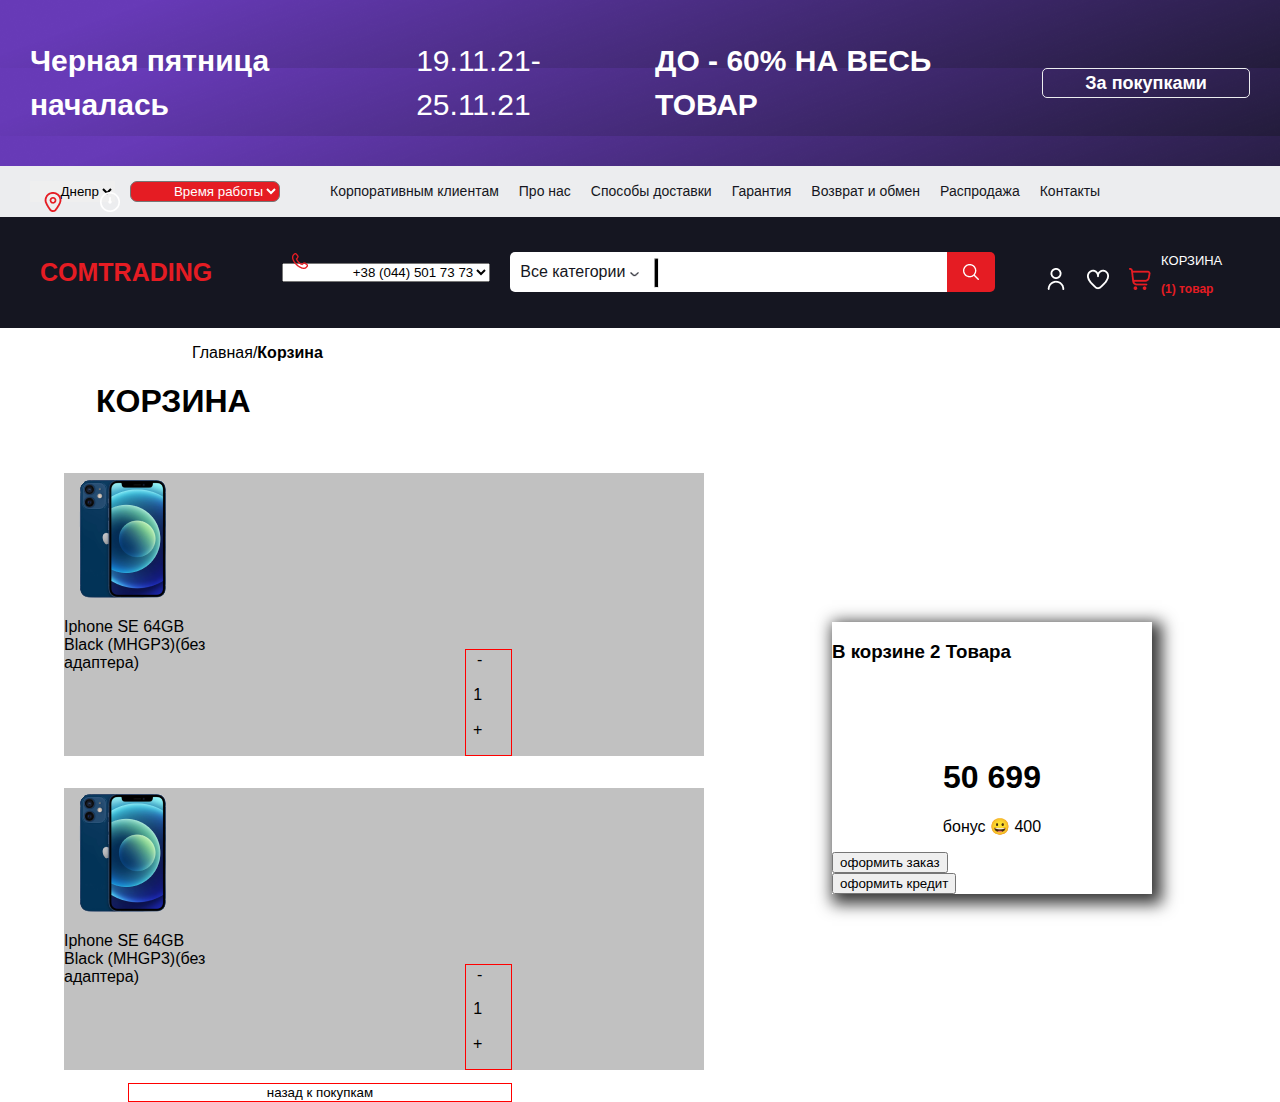
<file: Верстка/index.html>
<!DOCTYPE html>
<html lang="en">

<head>
    <meta charset="UTF-8">
    <meta http-equiv="X-UA-Compatible" content="IE=edge">
    <meta name="viewport" content="width=device-width, initial-scale=1.0">
    <title>index</title>

    <link rel="stylesheet" href="./accets/css/global.css">
    <link rel="stylesheet" href="./accets/css/index.css">
    <link href="https://cdn.jsdelivr.net/npm/bootstrap@5.0.2/dist/css/bootstrap.min.css" rel="stylesheet"
        integrity="sha384-EVSTQN3/azprG1Anm3QDgpJLIm9Nao0Yz1ztcQTwFspd3yD65VohhpuuCOmLASjC" crossorigin="anonymous">
    <link rel="stylesheet" href="https://cdn.jsdelivr.net/npm/swiper@8/swiper-bundle.min.css" />
</head>

<body>
    <div class="wrapper">
        <header class="header">
            <div class="header__top">
                <div class="header__body">
                    <h2>Черная пятница началась</h2>
                    <p>19.11.21-25.11.21</p>
                    <h1>До - 60% на весь товар</h1>
                    <button>За покупками</button>
                </div>
            </div>
            <div class="header__center">
                <div class="header__body">
                    <div class="header__pannel">
                        <select class="form-select select-One" aria-label="Default select example">
                            <option selected>Днепр</option>
                            <option value="1">Киев</option>
                        </select>
                        <img class="img-map-bg" src="./accets/imgae/map.png" alt="">

                        <select class="form-select select-To" aria-label="Default select example">
                            <option class="timeSet" selected>Время работы</option>
                            <option class="timeSet" value="1">Пн. - Пт. з 09:00 до 19:00</option>
                            <option class="timeSet" value="2">Сб. з 10:00 до 14:00</option>
                            <option class="timeSet" value="3">Вс. - выходной</option>
                        </select>
                        <img class="img-timers-bg" src="./accets/imgae/timeWorking.png" alt="">

                    </div>
                    <div class="header__navigation">
                        <ul>
                            <li>Корпоративным клиентам</li>
                            <li>Про нас</li>
                            <li>Способы доставки</li>
                            <li>Гарантия</li>
                            <li>Возврат и обмен</li>
                            <li>Распродажа</li>
                            <li>Контакты</li>
                        </ul>
                    </div>
                </div>
            </div>
            <div class="header__bottom">
                <div class="header__body">
                    <h1>comtrading</h1>
                    <select class="form-select select-One" aria-label="Default select example">
                        <option selected>+38 (044) 501 73 73</option>
                        <option value="1">+38 (044) 501 73 73</option>
                    </select>
                    <img class="img-tel-bg" src="./accets/imgae/tel.png" alt="">
                    <div class="header__input">
                        <div class="header__ctegore">
                            <span>Все категории <img src="./accets/imgae/down.png" alt=""></span>
                            <hr>
                            <input class="search-input" type="text">
                            <div class="header__searchBtn">
                                <img src="./accets/imgae/search.png" alt="">
                            </div>

                        </div>
                    </div>
                    <div class="header__profile">
                        <img src="./accets/imgae/user.png" alt="user">
                        <img src="./accets/imgae/heart.png" alt="heart">
                        <img src="./accets/imgae/shopping-cart.png" alt="cart">

                        <div class="header__cartItem">
                            <h1>Корзина</h1>
                            <h2>(1) товар</h2>
                        </div>

                    </div>
                </div>
            </div>

        </header>
            <div class="upper-main">
                <p style="margin-left:15% ;">Главная/<b>Корзина</b></p>
                <div class="description">
                    <h1>КОРЗИНА</h1>
                    <div class="description-iphone">
                        <img src="comtrading/iphone-one.png" alt=""> 
                        <p>Iphone SE 64GB <br> Black (MHGP3)(без адаптера)</p>
                        <a>
                            <p>-</p> <p>1</p> <p>+</p>
                        </a>
                    </div>
                    <div class="description-iphone">
                        <img src="comtrading/iphone-one.png" alt=""> 
                        <p>Iphone SE 64GB <br> Black (MHGP3)(без адаптера)</p>
                        <a>
                            <p>-</p> <p>1</p> <p>+</p>
                        </a>
                    </div>

                    
                </div>
                <button class="di-button">назад к покупкам</button>

                <div class="description-right">
                    <div class="content">
                        <h3 style="color: black;">В корзине 2 Товара</h3>
                        <h1 style="margin-top: 30%; text-align: center;">50 699</h1>
                        <p style="text-align: center;margin-top: 2%;" >бонус 😀 400</p>
                        <button id="15" style="margin: 0 auto; text-align:center;">оформить заказ</button><br>
                        <button id="15" style="margin: 0 auto; text-align:center;">оформить кредит</button>

                    </div>
                </div>
            </div>
    </body>

</html>
</file>
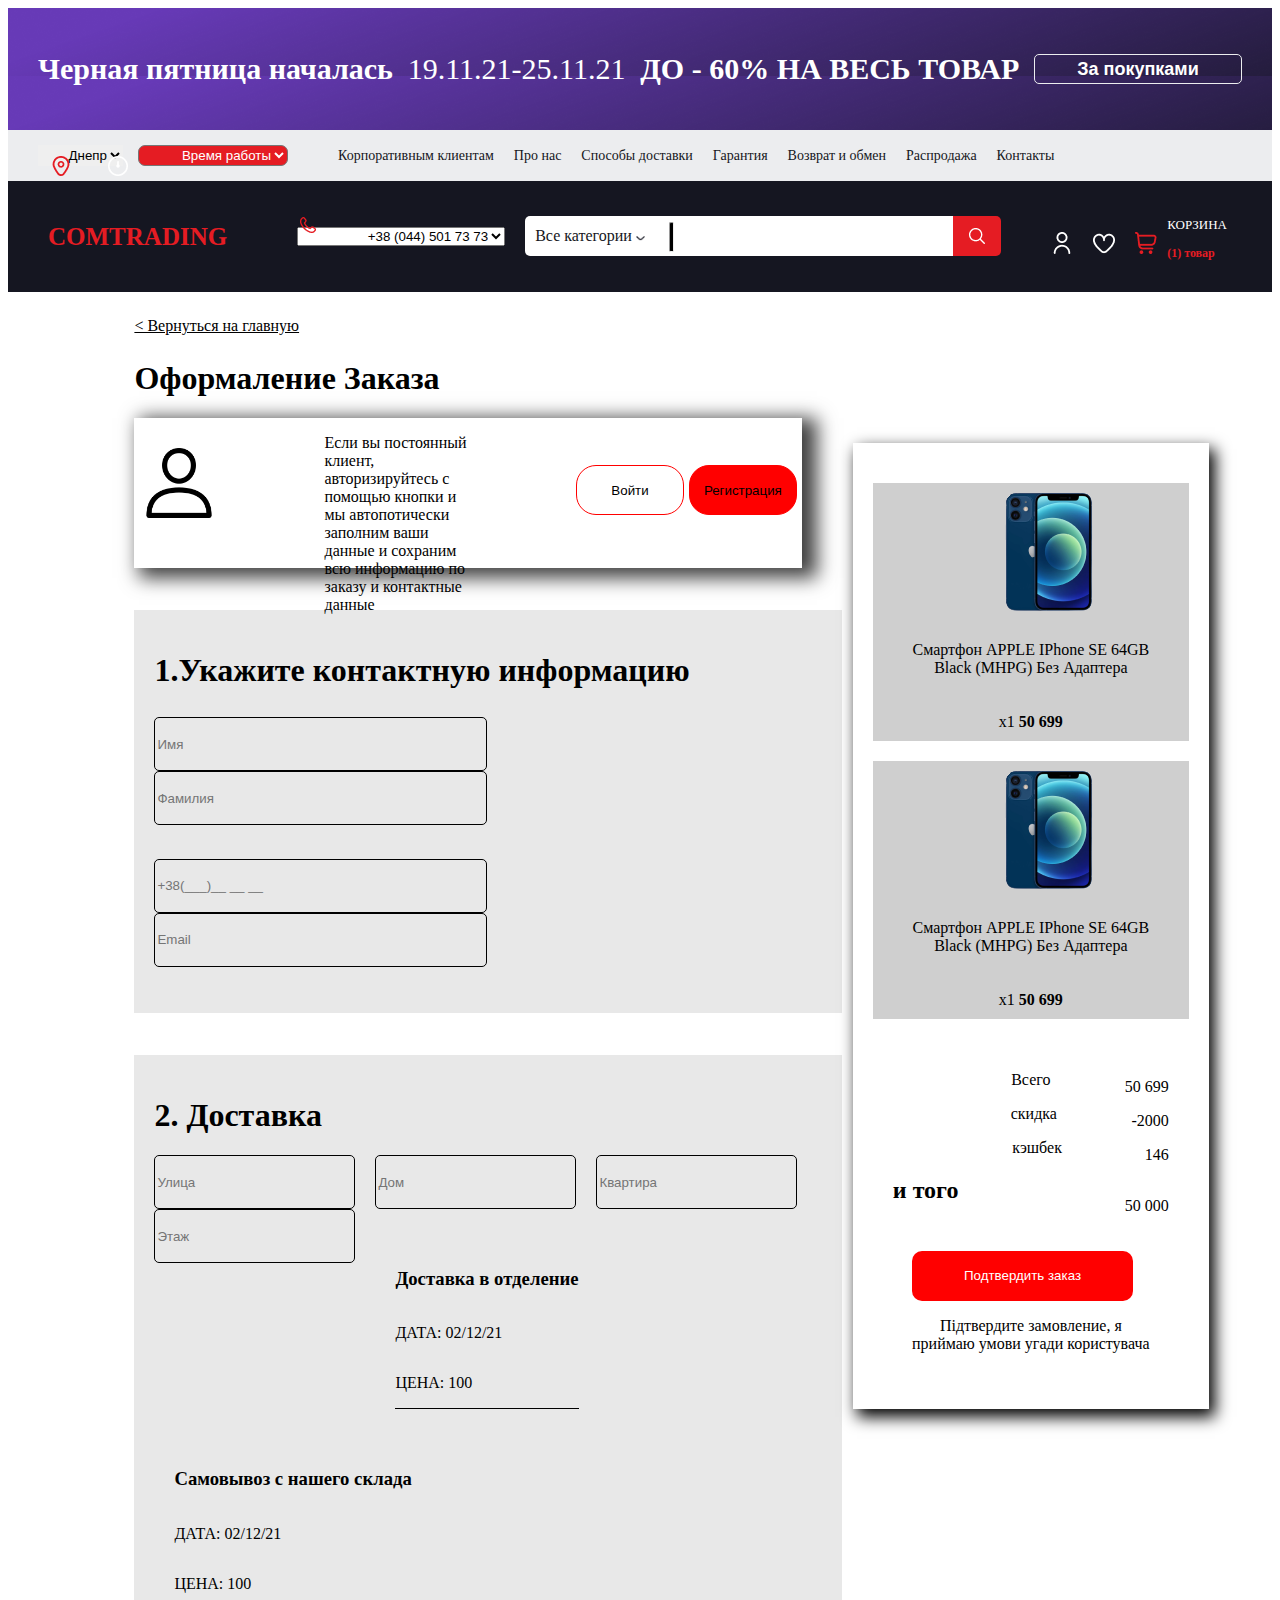
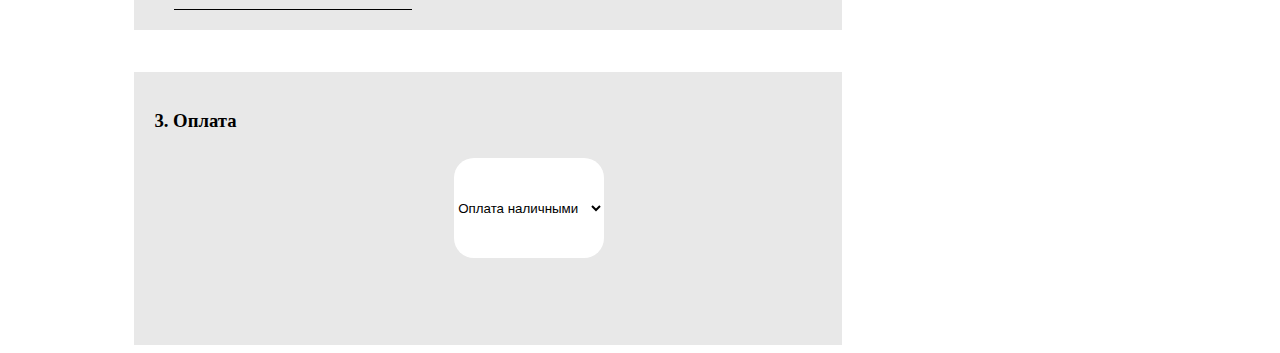
<file: Верстка 2/second-index.html>
<!DOCTYPE html>
<html lang="en">

<head>
    <meta charset="UTF-8">
    <meta http-equiv="X-UA-Compatible" content="IE=edge">
    <meta name="viewport" content="width=device-width, initial-scale=1.0">
    <link rel="stylesheet" href="accets/css/second-index.css">
    <title>Document</title>
</head>

<body>
    <div class="wrapper">
        <header class="header">
            <div class="header__top">
                <div class="header__body">
                    <h2>Черная пятница началась</h2>
                    <p>19.11.21-25.11.21</p>
                    <h1>До - 60% на весь товар</h1>
                    <button>За покупками</button>
                </div>
            </div>
            <div class="header__center">
                <div class="header__body">
                    <div class="header__pannel">
                        <select class="form-select select-One" aria-label="Default select example">
                            <option selected>Днепр</option>
                            <option value="1">Киев</option>
                        </select>
                        <img class="img-map-bg" src="./accets/imgae/map.png" alt="">

                        <select class="form-select select-To" aria-label="Default select example">
                            <option class="timeSet" selected>Время работы</option>
                            <option class="timeSet" value="1">Пн. - Пт. з 09:00 до 19:00</option>
                            <option class="timeSet" value="2">Сб. з 10:00 до 14:00</option>
                            <option class="timeSet" value="3">Вс. - выходной</option>
                        </select>
                        <img class="img-timers-bg" src="./accets/imgae/timeWorking.png" alt="">

                    </div>
                    <div class="header__navigation">
                        <ul>
                            <li>Корпоративным клиентам</li>
                            <li>Про нас</li>
                            <li>Способы доставки</li>
                            <li>Гарантия</li>
                            <li>Возврат и обмен</li>
                            <li>Распродажа</li>
                            <li>Контакты</li>
                        </ul>
                    </div>
                </div>
            </div>
            <div class="header__bottom">
                <div class="header__body">
                    <h1>comtrading</h1>
                    <select class="form-select select-One" aria-label="Default select example">
                        <option selected>+38 (044) 501 73 73</option>
                        <option value="1">+38 (044) 501 73 73</option>
                    </select>
                    <img class="img-tel-bg" src="./accets/imgae/tel.png" alt="">
                    <div class="header__input">
                        <div class="header__ctegore">
                            <span>Все категории <img src="./accets/imgae/down.png" alt=""></span>
                            <hr>
                            <input class="search-input" type="text">
                            <div class="header__searchBtn">
                                <img src="./accets/imgae/search.png" alt="">
                            </div>

                        </div>
                    </div>
                    <div class="header__profile">
                        <img src="./accets/imgae/user.png" alt="user">
                        <img src="./accets/imgae/heart.png" alt="heart">
                        <img src="./accets/imgae/shopping-cart.png" alt="cart">

                        <div class="header__cartItem">
                            <h1>Корзина</h1>
                            <h2>(1) товар</h2>
                        </div>

                    </div>
                </div>
            </div>

        </header>

        <div class="wrapper-main">
            <div class="right-sector">
                <div class="up">
                    <img src="comtrading/iphone-one.png" alt="">
                    <p>Смартфон APPLE IPhone SE 64GB <br> Black (MHPG) Без Адаптера</p>
                    <p> x1<b> 50 699</b></p>
                </div>
                <div class="bottom">
                    <img src="comtrading/iphone-one.png" alt="" style="display: inline;">
                    <p>Смартфон APPLE IPhone SE 64GB <br> Black (MHPG) Без Адаптера</p>
                    <p>x1<b>  50 699</b></p>
                </div>

                <div class="right-selector-info" style="padding: 20px; ">
                    <p> Всего</p>
                    <p style="float: right; margin-top: -27px;">50 699</p>
                    <p style="margin-left:50px;"> скидка</p>
                    <p style="float: right; margin-top: -27px;">-2000</p>
                    <p style="margin-left: 50px;"> кэшбек</p>
                    <p style="float: right; margin-top: -27px;">146</p>
                    <h2> и того</h2>
                    <p style="float: right; margin-top: -27px;">50 000</p>

                <div class="success">
                    <button>Подтвердить заказ</button>
                    <p>Пiдтвердите замовление, я <br> приймаю умови угади користувача</p>
                </div>
                </div>
            </div>
            <p style="margin-top:2%; margin-left: 10%; text-decoration: underline;">
                < Вернуться на главную</p>
                    <div class="main">
                        <h1>Оформаление Заказа</h1>
                            <div class="upper-info" >
                                <img src="comtrading/usertwo.png" alt="">
                                    <p style=" width: 100%; margin-right: 100px;">Если вы постоянный клиент, авторизируйтесь с помощью кнопки и мы автопотически <br>
                                    заполним ваши данные и сохраним всю информацию по заказу и контактные данные</p>
                                    <button id="btn1" style="margin-top: 7%;">Войти</button>
                                    <button id="btn2" style="margin-top: 7%;">Регистрация</button>
                            </div>
                        <div class="first">
                            <h1> 1.Укажите контактную информацию</h1>
                            <div class="nafa">
                                <input type="text" placeholder="Имя">
                                <input type="text" placeholder="Фамилия">
                            </div>
                            <div class="telema">
                                <div class="nafa">
                                    <input type="text" placeholder="+38(___)__ __ __">
                                    <input type="text" placeholder="Email">
                                </div>
                            </div>
                        </div>
                        <div class="second">
                            <div class="nafaa">
                                <h1>2. Доставка</h1>
                                <div class="nafaa-block" style="float: top;">
                                <input type="text" placeholder="Улица">
                                <input type="text" placeholder="Дом">
                                <input type="text" placeholder="Квартира">
                                <input type="text" placeholder="Этаж">
                                <div class="second-info">
                                    <h3>Доставка в отделение</h3>
                                    <p>ДАТА: 02/12/21</p>
                                    <p>ЦЕНА: 100</p>
                                </div>
                                <div class="second-info">
                                    <h3>Самовывоз с нашего склада</h3>
                                    <p>ДАТА: 02/12/21</p>
                                    <p>ЦЕНА: 100</p>
                                </div>

                            </div>
                        </div>


                        </div>


                        <div class="third">
                            <h3>3. Оплата</h3>
                            <div class="nafa-third">
                            <select name="" id="">
                                <option value="">Оплата наличными</option>
                                <option value="">Оплата картой</option>
                            
                            </select>
                            </div>
                        </div>
        </div>


</body>

</html>
</file>
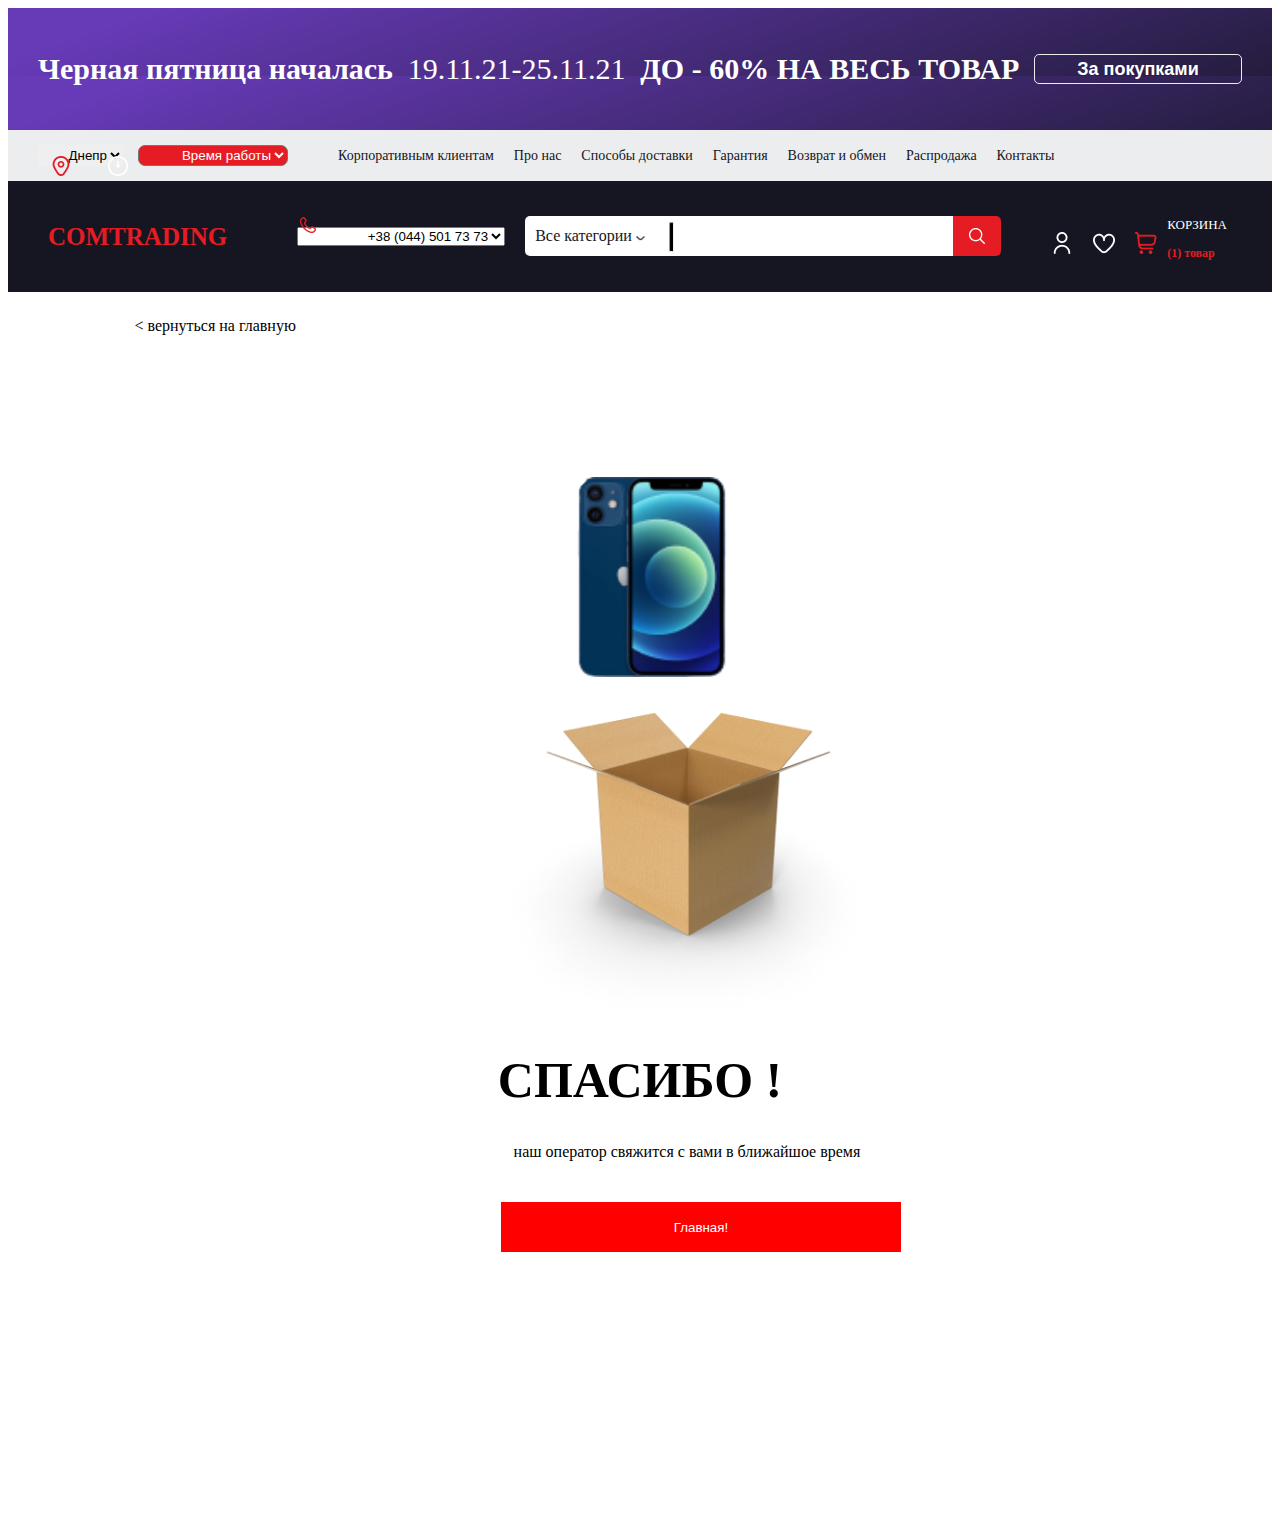
<file: Верстка 2/third-index.html>
<!DOCTYPE html>
<html lang="en">
<head>
    <meta charset="UTF-8">
    <meta http-equiv="X-UA-Compatible" content="IE=edge">
    <meta name="viewport" content="width=device-width, initial-scale=1.0">
    <link rel="stylesheet" href="accets/css/third-style.css">
    <title>Document</title>
</head>
<body>
    <div class="wrapper">
        <header class="header">
            <div class="header__top">
                <div class="header__body">
                    <h2>Черная пятница началась</h2>
                    <p>19.11.21-25.11.21</p>
                    <h1>До - 60% на весь товар</h1>
                    <button>За покупками</button>
                </div>
            </div>
            <div class="header__center">
                <div class="header__body">
                    <div class="header__pannel">
                        <select class="form-select select-One" aria-label="Default select example">
                            <option selected>Днепр</option>
                            <option value="1">Киев</option>
                        </select>
                        <img class="img-map-bg" src="./accets/imgae/map.png" alt="">

                        <select class="form-select select-To" aria-label="Default select example">
                            <option class="timeSet" selected>Время работы</option>
                            <option class="timeSet" value="1">Пн. - Пт. з 09:00 до 19:00</option>
                            <option class="timeSet" value="2">Сб. з 10:00 до 14:00</option>
                            <option class="timeSet" value="3">Вс. - выходной</option>
                        </select>
                        <img class="img-timers-bg" src="./accets/imgae/timeWorking.png" alt="">

                    </div>
                    <div class="header__navigation">
                        <ul>
                            <li>Корпоративным клиентам</li>
                            <li>Про нас</li>
                            <li>Способы доставки</li>
                            <li>Гарантия</li>
                            <li>Возврат и обмен</li>
                            <li>Распродажа</li>
                            <li>Контакты</li>
                        </ul>
                    </div>
                </div>
            </div>
            <div class="header__bottom">
                <div class="header__body">
                    <h1>comtrading</h1>
                    <select class="form-select select-One" aria-label="Default select example">
                        <option selected>+38 (044) 501 73 73</option>
                        <option value="1">+38 (044) 501 73 73</option>
                    </select>
                    <img class="img-tel-bg" src="./accets/imgae/tel.png" alt="">
                    <div class="header__input">
                        <div class="header__ctegore">
                            <span>Все категории <img src="./accets/imgae/down.png" alt=""></span>
                            <hr>
                            <input class="search-input" type="text">
                            <div class="header__searchBtn">
                                <img src="./accets/imgae/search.png" alt="">
                            </div>

                        </div>
                    </div>
                    <div class="header__profile">
                        <img src="./accets/imgae/user.png" alt="user">
                        <img src="./accets/imgae/heart.png" alt="heart">
                        <img src="./accets/imgae/shopping-cart.png" alt="cart">

                        <div class="header__cartItem">
                            <h1>Корзина</h1>
                            <h2>(1) товар</h2>
                        </div>

                    </div>
                </div>
            </div>

        </header>

        <div class="main-wrapper">
            <p> < вернуться на главную </p>

            <div class="done">
                <img id="img-phone" src="comtrading/iphone-one.png" alt="">
                <img id="img-one" src="comtrading/box.png" alt="">
                <h1 style="color: black;">СПАСИБО !</h1>
                <p>наш оператор свяжится с вами в ближайшое время</p>
                <button>Главная!</button>
            </div>

        </div>
    
</body>
</html>
</file>
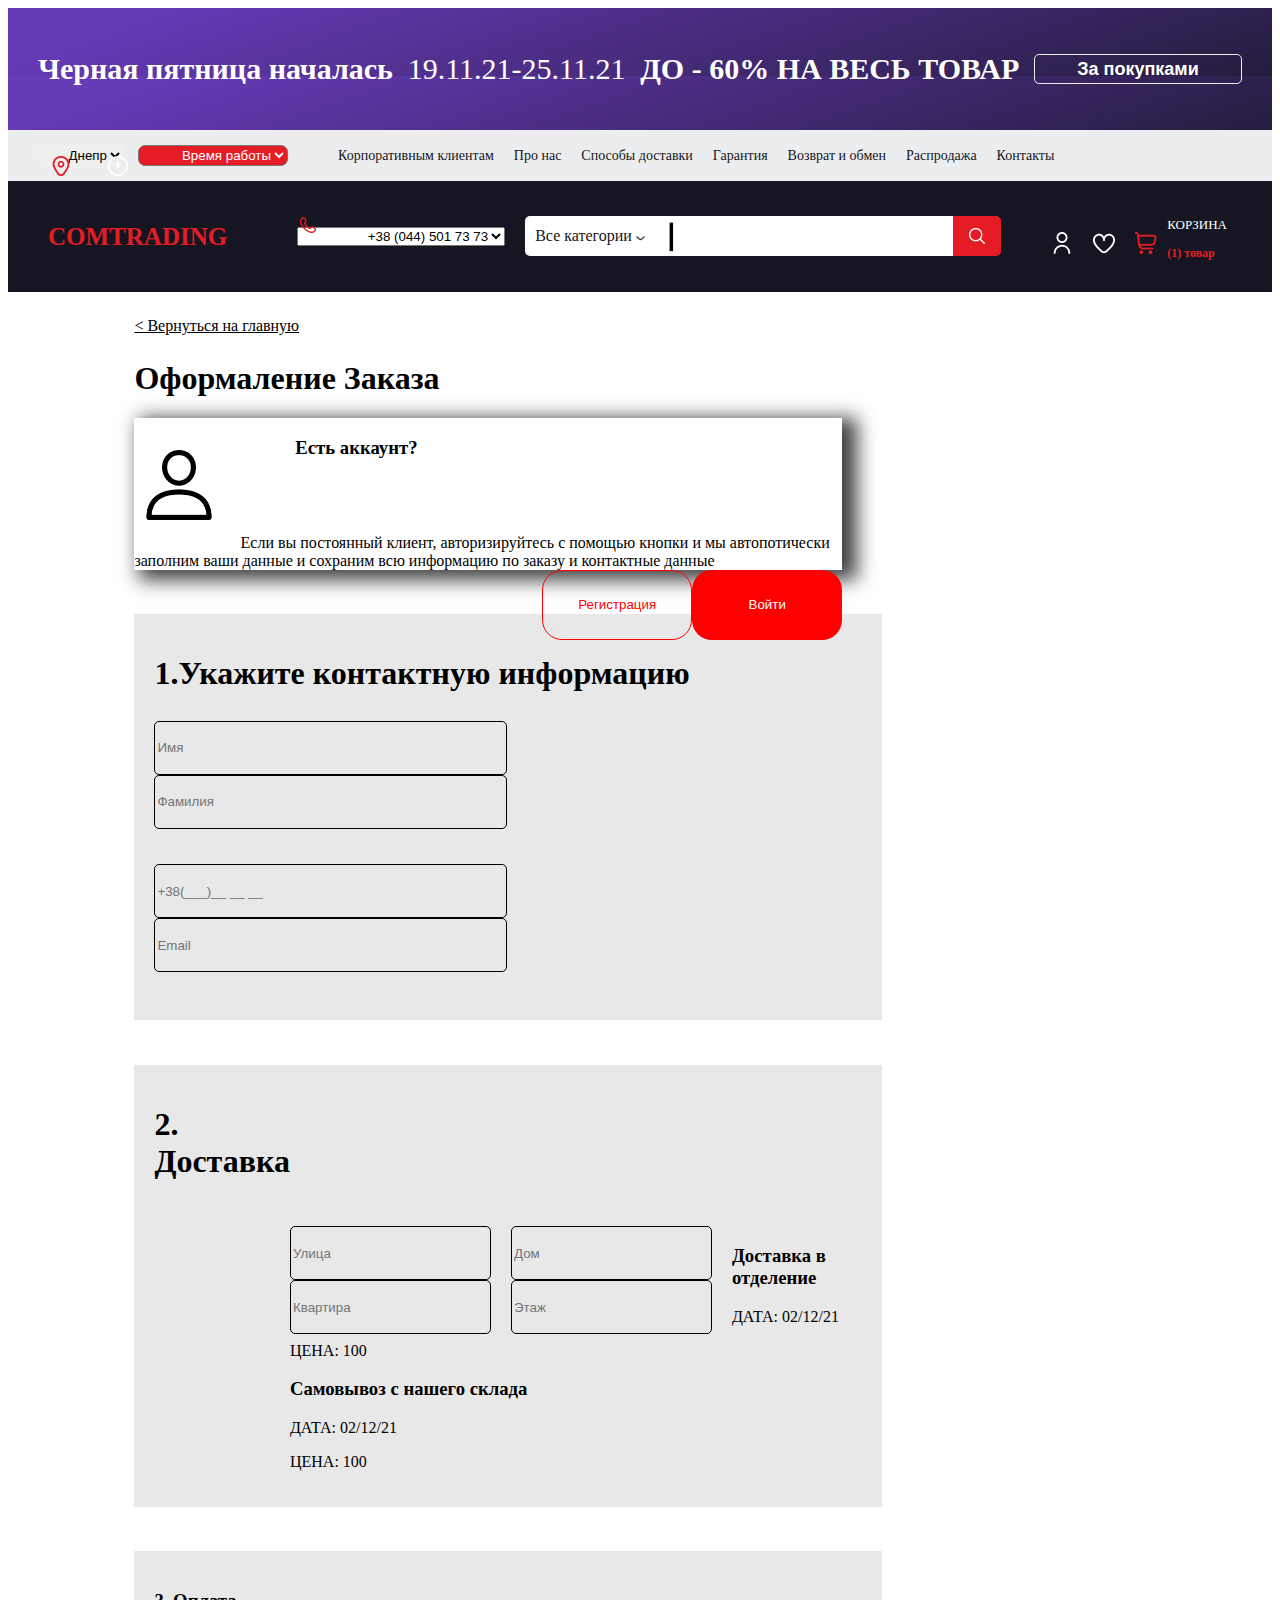
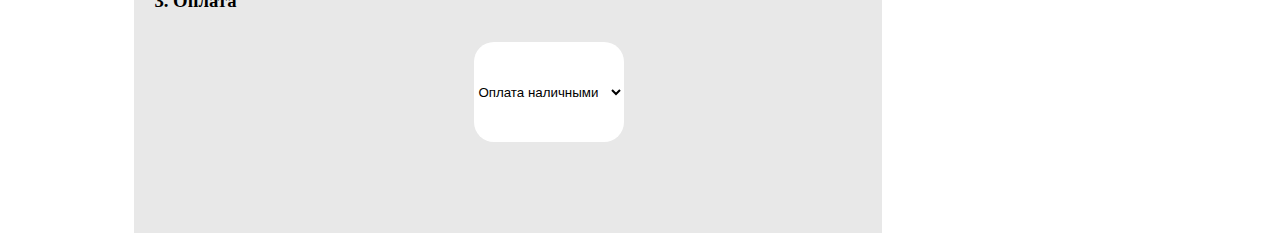
<file: Верстка/second-index.html>
<!DOCTYPE html>
<html lang="en">

<head>
    <meta charset="UTF-8">
    <meta http-equiv="X-UA-Compatible" content="IE=edge">
    <meta name="viewport" content="width=device-width, initial-scale=1.0">
    <link rel="stylesheet" href="accets/css/second-index.css">
    <title>Document</title>
</head>

<body>
    <div class="wrapper">
        <header class="header">
            <div class="header__top">
                <div class="header__body">
                    <h2>Черная пятница началась</h2>
                    <p>19.11.21-25.11.21</p>
                    <h1>До - 60% на весь товар</h1>
                    <button>За покупками</button>
                </div>
            </div>
            <div class="header__center">
                <div class="header__body">
                    <div class="header__pannel">
                        <select class="form-select select-One" aria-label="Default select example">
                            <option selected>Днепр</option>
                            <option value="1">Киев</option>
                        </select>
                        <img class="img-map-bg" src="./accets/imgae/map.png" alt="">

                        <select class="form-select select-To" aria-label="Default select example">
                            <option class="timeSet" selected>Время работы</option>
                            <option class="timeSet" value="1">Пн. - Пт. з 09:00 до 19:00</option>
                            <option class="timeSet" value="2">Сб. з 10:00 до 14:00</option>
                            <option class="timeSet" value="3">Вс. - выходной</option>
                        </select>
                        <img class="img-timers-bg" src="./accets/imgae/timeWorking.png" alt="">

                    </div>
                    <div class="header__navigation">
                        <ul>
                            <li>Корпоративным клиентам</li>
                            <li>Про нас</li>
                            <li>Способы доставки</li>
                            <li>Гарантия</li>
                            <li>Возврат и обмен</li>
                            <li>Распродажа</li>
                            <li>Контакты</li>
                        </ul>
                    </div>
                </div>
            </div>
            <div class="header__bottom">
                <div class="header__body">
                    <h1>comtrading</h1>
                    <select class="form-select select-One" aria-label="Default select example">
                        <option selected>+38 (044) 501 73 73</option>
                        <option value="1">+38 (044) 501 73 73</option>
                    </select>
                    <img class="img-tel-bg" src="./accets/imgae/tel.png" alt="">
                    <div class="header__input">
                        <div class="header__ctegore">
                            <span>Все категории <img src="./accets/imgae/down.png" alt=""></span>
                            <hr>
                            <input class="search-input" type="text">
                            <div class="header__searchBtn">
                                <img src="./accets/imgae/search.png" alt="">
                            </div>

                        </div>
                    </div>
                    <div class="header__profile">
                        <img src="./accets/imgae/user.png" alt="user">
                        <img src="./accets/imgae/heart.png" alt="heart">
                        <img src="./accets/imgae/shopping-cart.png" alt="cart">

                        <div class="header__cartItem">
                            <h1>Корзина</h1>
                            <h2>(1) товар</h2>
                        </div>

                    </div>
                </div>
            </div>

        </header>

        <div class="wrapper-main">
            <p style="margin-top:2%; margin-left: 10%; text-decoration: underline;">
                < Вернуться на главную</p>
                    <div class="main">
                        <h1>Оформаление Заказа</h1>
                        <div class="upper-info">
                            <img src="comtrading/usertwo.png" alt="">
                            <h3>Есть аккаунт?</h3>
                            <p>Если вы постоянный клиент, авторизируйтесь с помощью кнопки и мы автопотически <br>
                                заполним ваши данные и сохраним всю информацию по заказу и контактные данные</p>
                            <button id="btn1">Войти</button>
                            <button id="btn2">Регистрация</button>
                        </div>
                        <div class="first">
                            <h1> 1.Укажите контактную информацию</h1>
                            <div class="nafa">
                                <input type="text" placeholder="Имя">
                                <input type="text" placeholder="Фамилия">
                            </div>
                            <div class="telema">
                                <div class="nafa">
                                    <input type="text" placeholder="+38(___)__ __ __">
                                    <input type="text" placeholder="Email">
                                </div>
                            </div>
                        </div>
                        <div class="second">
                            <h1>2. Доставка</h1>
                            <!-- <div class="deliv">
                        <select name="" id="">
                            <option value="">Доставка в Квартиру, Нова пошта</option>
                        </select>

                        <p>02/12/21</p>
                        <p>100</p>
                    </div> -->
                            <div class="nafaa">
                                <input type="text" placeholder="Улица">
                                <input type="text" placeholder="Дом">
                                <input type="text" placeholder="Квартира">
                                <input type="text" placeholder="Этаж">
                                <div class="second-info">
                                    <h3>Доставка в отделение</h3>
                                    <p>ДАТА: 02/12/21</p>
                                    <p>ЦЕНА: 100</p>

                                    <h3>Самовывоз с нашего склада</h3>
                                    <p>ДАТА: 02/12/21</p>
                                    <p>ЦЕНА: 100</p>
                                </div>

                            </div>


                        </div>


                        <div class="third">
                            <h3>3. Оплата</h3>
                            <div class="nafa-third">
                            <select name="" id="">
                                <option value="">Оплата наличными</option>
                                <option value="">Оплата картой</option>
                            </div>
                            </select>
                        </div>
                    </div>
        </div>

</body>

</html>
</file>
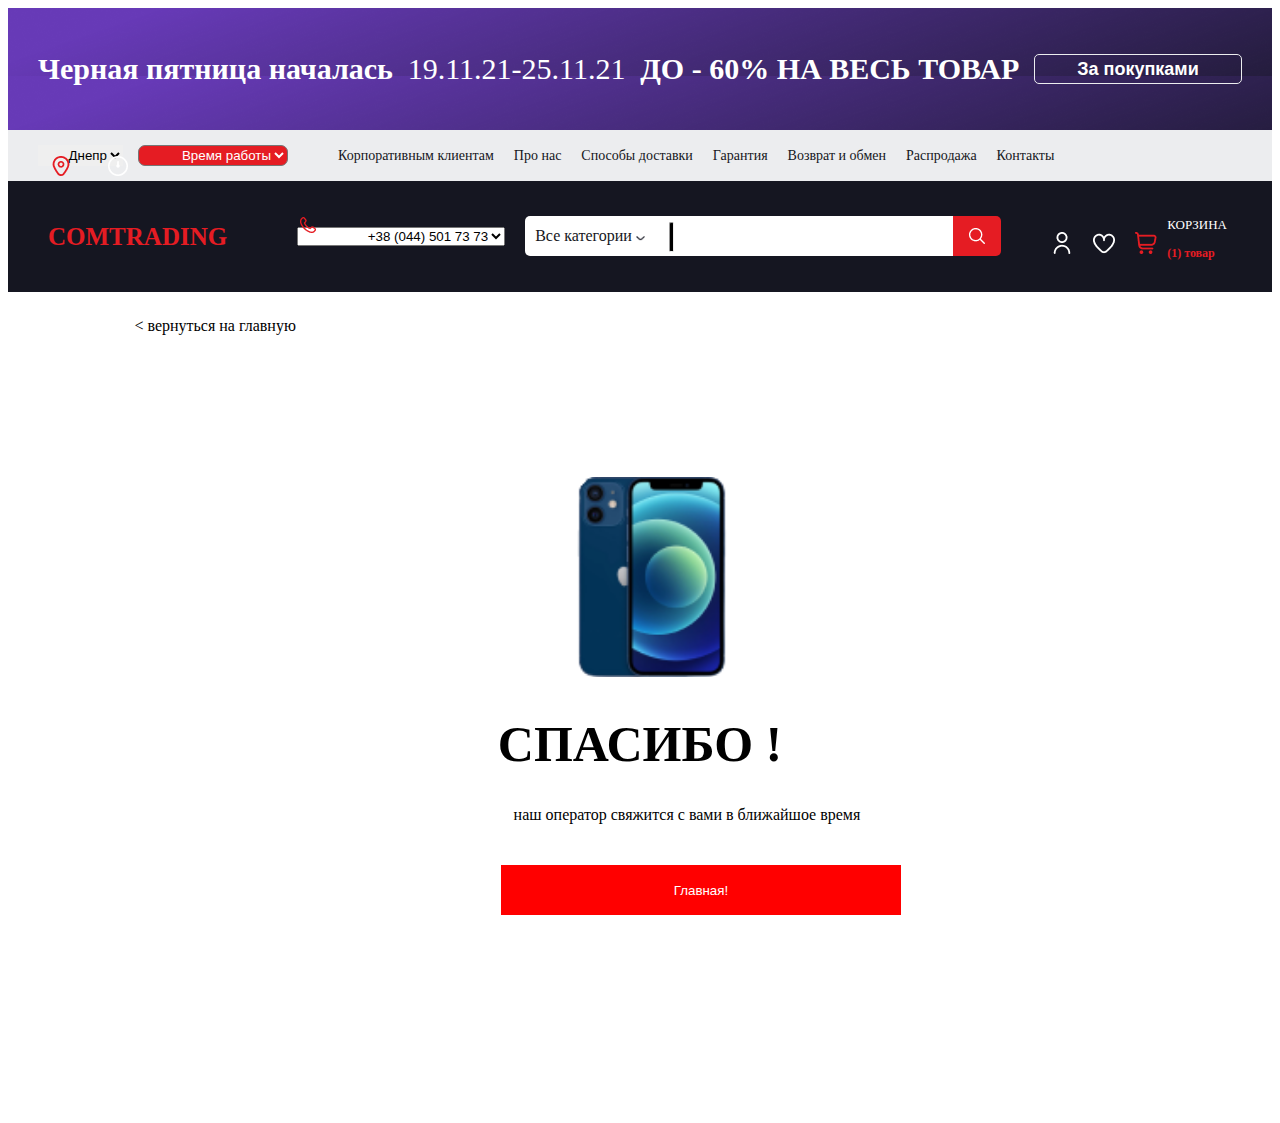
<file: Верстка/third-index.html>
<!DOCTYPE html>
<html lang="en">
<head>
    <meta charset="UTF-8">
    <meta http-equiv="X-UA-Compatible" content="IE=edge">
    <meta name="viewport" content="width=device-width, initial-scale=1.0">
    <link rel="stylesheet" href="accets/css/third-style.css">
    <title>Document</title>
</head>
<body>
    <div class="wrapper">
        <header class="header">
            <div class="header__top">
                <div class="header__body">
                    <h2>Черная пятница началась</h2>
                    <p>19.11.21-25.11.21</p>
                    <h1>До - 60% на весь товар</h1>
                    <button>За покупками</button>
                </div>
            </div>
            <div class="header__center">
                <div class="header__body">
                    <div class="header__pannel">
                        <select class="form-select select-One" aria-label="Default select example">
                            <option selected>Днепр</option>
                            <option value="1">Киев</option>
                        </select>
                        <img class="img-map-bg" src="./accets/imgae/map.png" alt="">

                        <select class="form-select select-To" aria-label="Default select example">
                            <option class="timeSet" selected>Время работы</option>
                            <option class="timeSet" value="1">Пн. - Пт. з 09:00 до 19:00</option>
                            <option class="timeSet" value="2">Сб. з 10:00 до 14:00</option>
                            <option class="timeSet" value="3">Вс. - выходной</option>
                        </select>
                        <img class="img-timers-bg" src="./accets/imgae/timeWorking.png" alt="">

                    </div>
                    <div class="header__navigation">
                        <ul>
                            <li>Корпоративным клиентам</li>
                            <li>Про нас</li>
                            <li>Способы доставки</li>
                            <li>Гарантия</li>
                            <li>Возврат и обмен</li>
                            <li>Распродажа</li>
                            <li>Контакты</li>
                        </ul>
                    </div>
                </div>
            </div>
            <div class="header__bottom">
                <div class="header__body">
                    <h1>comtrading</h1>
                    <select class="form-select select-One" aria-label="Default select example">
                        <option selected>+38 (044) 501 73 73</option>
                        <option value="1">+38 (044) 501 73 73</option>
                    </select>
                    <img class="img-tel-bg" src="./accets/imgae/tel.png" alt="">
                    <div class="header__input">
                        <div class="header__ctegore">
                            <span>Все категории <img src="./accets/imgae/down.png" alt=""></span>
                            <hr>
                            <input class="search-input" type="text">
                            <div class="header__searchBtn">
                                <img src="./accets/imgae/search.png" alt="">
                            </div>

                        </div>
                    </div>
                    <div class="header__profile">
                        <img src="./accets/imgae/user.png" alt="user">
                        <img src="./accets/imgae/heart.png" alt="heart">
                        <img src="./accets/imgae/shopping-cart.png" alt="cart">

                        <div class="header__cartItem">
                            <h1>Корзина</h1>
                            <h2>(1) товар</h2>
                        </div>

                    </div>
                </div>
            </div>

        </header>

        <div class="main-wrapper">
            <p> < вернуться на главную </p>

            <div class="done">
                <img src="comtrading/iphone-one.png" alt="">
                <h1 style="color: black;">СПАСИБО !</h1>
                <p>наш оператор свяжится с вами в ближайшое время</p>
                <button>Главная!</button>
            </div>

        </div>
    
</body>
</html>
</file>
<file: Верстка/accets/css/global.css>
body {
  margin: 0;
  padding: 0;
  border: 0;
  display: flex;
  flex-direction: column;
  width: 100%;
  font-family: Arial, Helvetica, sans-serif;
}/*# sourceMappingURL=global.css.map */
</file>
<file: Верстка/accets/css/index.css>
.wrapper .header {
  display: flex;
  flex-direction: column;
}
.wrapper .header .header__top {
  background-image: url("../imgae/header-top.png");
  display: flex;
  flex-direction: row;
  width: 100%;
}
.wrapper .header .header__top .header__body {
  width: 100%;
  display: flex;
  flex-direction: row;
  padding: 9px 30px;
  align-items: center;
  justify-content: space-between;
}
.wrapper .header .header__top .header__body h2 {
  font-style: normal;
  font-weight: 700;
  font-size: 30px;
  line-height: 44px;
  color: #FFFFFF;
}
.wrapper .header .header__top .header__body p {
  font-style: normal;
  font-weight: 400;
  font-size: 30px;
  line-height: 44px;
  color: #FFFFFF;
}
.wrapper .header .header__top .header__body h1 {
  font-style: normal;
  font-weight: 800;
  font-size: 30px;
  line-height: 44px;
  text-transform: uppercase;
  color: #FFFFFF;
}
.wrapper .header .header__top .header__body button {
  cursor: pointer;
  width: 208px;
  height: 30px;
  font-style: normal;
  font-weight: 700;
  font-size: 18px;
  line-height: 82.9%;
  /* or 15px */
  text-align: center;
  color: #FFFFFF;
  border: 1px solid #ECEDEF;
  border-radius: 5px;
  background-color: rgba(255, 255, 255, 0);
}
.wrapper .header .header__center {
  display: flex;
  width: 100%;
  background-color: #ECEDEF;
}
.wrapper .header .header__center .header__body {
  padding: 15px 30px;
  width: 100%;
  display: flex;
  flex-direction: row;
}
.wrapper .header .header__center .header__body .header__pannel {
  display: flex;
  flex-direction: row;
  position: relative;
}
.wrapper .header .header__center .header__body .header__pannel .select-One {
  margin-right: 15px;
  width: 34%;
  text-align: right;
  border: none;
}
.wrapper .header .header__center .header__body .header__pannel .img-map-bg {
  position: absolute;
  top: 11px;
  left: 13px;
  z-index: 99;
}
.wrapper .header .header__center .header__body .header__pannel .img-timers-bg {
  position: absolute;
  top: 11px;
  right: 160px;
  z-index: 99;
}
.wrapper .header .header__center .header__body .header__pannel .select-To {
  position: relative;
  width: 60%;
  background: #E51C23;
  color: white;
  border-radius: 7px;
  text-align: right;
}
.wrapper .header .header__center .header__body .header__pannel .select-To option {
  text-align: right;
}
.wrapper .header .header__center .header__body .header__pannel .timeSet:hover {
  background-color: white;
}
.wrapper .header .header__center .header__body .header__pannel .select-To:focus {
  border-color: #E51C23;
  outline: 0;
  box-shadow: 0 0 0 0.25rem rgba(253, 29, 13, 0.25);
}
.wrapper .header .header__center .header__body .header__navigation {
  display: flex;
  flex-direction: row;
}
.wrapper .header .header__center .header__body .header__navigation ul {
  align-items: center;
  margin: 0;
  display: flex;
  flex-direction: row;
  list-style-type: none;
  padding: none;
}
.wrapper .header .header__center .header__body .header__navigation ul li {
  margin: 0 10px;
  font-style: normal;
  font-weight: 400;
  font-size: 14px;
  line-height: 21px;
  /* identical to box height */
  color: #151621;
}
.wrapper .header .header__bottom {
  background-color: #151621;
  width: 100%;
  display: flex;
}
.wrapper .header .header__bottom .header__body {
  position: relative;
  align-items: center;
  display: flex;
  flex-direction: row;
  padding: 20px 40px;
  width: 100%;
}
.wrapper .header .header__bottom .header__body h1 {
  margin-right: 70px;
  font-style: normal;
  font-weight: 800;
  font-size: 25px;
  line-height: 37px;
  /* identical to box height */
  text-transform: uppercase;
  color: #E51C23;
}
.wrapper .header .header__bottom .header__body .select-One {
  margin-right: 15px;
  width: 208px;
  text-align: right;
  margin-right: 20px;
}
.wrapper .header .header__bottom .header__body .img-tel-bg {
  position: absolute;
  top: 36px;
  left: 292px;
  z-index: 99;
}
.wrapper .header .header__bottom .header__body .header__input {
  margin-right: 30px;
}
.wrapper .header .header__bottom .header__body .header__input .header__ctegore {
  position: relative;
  background-color: white;
  display: flex;
  flex-direction: row;
  align-items: center;
  padding: 7px 70px 7px 10px;
  border-radius: 5px;
}
.wrapper .header .header__bottom .header__body .header__input .header__ctegore span {
  margin-right: 35px;
  font-style: normal;
  font-weight: 400;
  font-size: 16px;
  line-height: 24px;
  /* identical to box height */
  color: #151621;
}
.wrapper .header .header__bottom .header__body .header__input .header__ctegore span img {
  width: 9.33px;
}
.wrapper .header .header__bottom .header__body .header__input .header__ctegore hr {
  width: 3px;
  height: 28px;
  top: 6px;
  left: 134px;
  background: #000;
  position: absolute;
  margin: 0 10px;
  padding: 0;
  z-index: 999;
  border-radius: 2px;
}
.wrapper .header .header__bottom .header__body .header__input .header__ctegore input {
  border: none;
  font-style: normal;
  font-weight: 400;
  font-size: 16px;
  line-height: 24px;
  /* identical to box height */
  color: #7e7f83;
}
.wrapper .header .header__bottom .header__body .header__input .header__ctegore .search-input:focus-visible {
  outline: none;
}
.wrapper .header .header__bottom .header__body .header__input .header__ctegore .header__searchBtn {
  position: absolute;
  right: -40px;
  top: 0;
  display: flex;
  justify-content: center;
  align-items: center;
  padding: 12px 16px;
  background-color: #E51C23;
  border-top-right-radius: 5px;
  border-bottom-right-radius: 5px;
}
.wrapper .header .header__bottom .header__body .header__input .header__ctegore .header__searchBtn button {
  outline: none;
  border: none;
  background-color: rgba(255, 255, 255, 0);
  height: 16px;
  width: 16px;
}
.wrapper .header .header__bottom .header__body .header__profile {
  float: right;
  align-self: flex-end;
  align-items: center;
  margin-left: 50px;
  display: flex;
  flex-direction: row;
}
.wrapper .header .header__bottom .header__body .header__profile img {
  margin: 0 10px;
  width: 22px;
  height: 22px;
}
.wrapper .header .header__bottom .header__body .header__profile h1 {
  margin: 0;
  font-style: normal;
  font-weight: 400;
  font-size: 13px;
  line-height: 19px;
  color: #FFFFFF;
}
.wrapper .header .header__bottom .header__body .header__profile h2 {
  font-style: normal;
  font-weight: 700;
  font-size: 12px;
  line-height: 18px;
  color: #E51C23;
}

.description{
  width: 50%;
}

.description h1{
  margin-left: 15% ;
}

.description-iphone{
  display: flex;
  width: 100%;
  background-color: rgb(193, 193, 193);
  display: inline-block;
  margin-top: 5%;
  margin-left: 10%;
}
.description-iphone img{
  margin-top: 1%;
}

.description-iphone p{
  margin-top: 2.5%;
  float: right;
  margin-right: 70%;
}

.description-iphone a{
  display: inline;
  float: right;
  width: 5%;
  margin-right: 30%;
  margin-top: -6%;
  outline: none;
  border: 1px solid red;
  padding: 0 1%;
  background-color: none;
}


.di-button{
  margin-top: 1%;
  margin-left: 10%;
  height: 20%;
  width: 30%;
  border: 1px solid red;
  outline:none;
  background: none;
}

.description-right{
  width: 25%;
  -webkit-box-shadow: 5px 5px 15px 5px rgba(0,0,0,0.78); 
  box-shadow: 5px 5px 15px 5px rgba(0,0,0,0.78);  
  float: top;
  float: right;
  margin-right: 10%;
  margin-top: -35%;
}

#15{
  width: 40%;
  text-align: center;
  background-color: red;
  outline: none;
  border: none;
}
</file>
<file: Верстка 2/accets/css/second-index.css>
.wrapper .header {
    display: flex;
    flex-direction: column;
  }
  .wrapper .header .header__top {
    background-image: url("../imgae/header-top.png");
    display: flex;
    flex-direction: row;
    width: 100%;
  }
  .wrapper .header .header__top .header__body {
    width: 100%;
    display: flex;
    flex-direction: row;
    padding: 9px 30px;
    align-items: center;
    justify-content: space-between;
  }
  .wrapper .header .header__top .header__body h2 {
    font-style: normal;
    font-weight: 700;
    font-size: 30px;
    line-height: 44px;
    color: #FFFFFF;
  }
  .wrapper .header .header__top .header__body p {
    font-style: normal;
    font-weight: 400;
    font-size: 30px;
    line-height: 44px;
    color: #FFFFFF;
  }
  .wrapper .header .header__top .header__body h1 {
    font-style: normal;
    font-weight: 800;
    font-size: 30px;
    line-height: 44px;
    text-transform: uppercase;
    color: #FFFFFF;
  }
  .wrapper .header .header__top .header__body button {
    cursor: pointer;
    width: 208px;
    height: 30px;
    font-style: normal;
    font-weight: 700;
    font-size: 18px;
    line-height: 82.9%;
    /* or 15px */
    text-align: center;
    color: #FFFFFF;
    border: 1px solid #ECEDEF;
    border-radius: 5px;
    background-color: rgba(255, 255, 255, 0);
  }
  .wrapper .header .header__center {
    display: flex;
    width: 100%;
    background-color: #ECEDEF;
  }
  .wrapper .header .header__center .header__body {
    padding: 15px 30px;
    width: 100%;
    display: flex;
    flex-direction: row;
  }
  .wrapper .header .header__center .header__body .header__pannel {
    display: flex;
    flex-direction: row;
    position: relative;
  }
  .wrapper .header .header__center .header__body .header__pannel .select-One {
    margin-right: 15px;
    width: 34%;
    text-align: right;
    border: none;
  }
  .wrapper .header .header__center .header__body .header__pannel .img-map-bg {
    position: absolute;
    top: 11px;
    left: 13px;
    z-index: 99;
  }
  .wrapper .header .header__center .header__body .header__pannel .img-timers-bg {
    position: absolute;
    top: 11px;
    right: 160px;
    z-index: 99;
  }
  .wrapper .header .header__center .header__body .header__pannel .select-To {
    position: relative;
    width: 60%;
    background: #E51C23;
    color: white;
    border-radius: 7px;
    text-align: right;
  }
  .wrapper .header .header__center .header__body .header__pannel .select-To option {
    text-align: right;
  }
  .wrapper .header .header__center .header__body .header__pannel .timeSet:hover {
    background-color: white;
  }
  .wrapper .header .header__center .header__body .header__pannel .select-To:focus {
    border-color: #E51C23;
    outline: 0;
    box-shadow: 0 0 0 0.25rem rgba(253, 29, 13, 0.25);
  }
  .wrapper .header .header__center .header__body .header__navigation {
    display: flex;
    flex-direction: row;
  }
  .wrapper .header .header__center .header__body .header__navigation ul {
    align-items: center;
    margin: 0;
    display: flex;
    flex-direction: row;
    list-style-type: none;
    padding: none;
  }
  .wrapper .header .header__center .header__body .header__navigation ul li {
    margin: 0 10px;
    font-style: normal;
    font-weight: 400;
    font-size: 14px;
    line-height: 21px;
    /* identical to box height */
    color: #151621;
  }
  .wrapper .header .header__bottom {
    background-color: #151621;
    width: 100%;
    display: flex;
  }
  .wrapper .header .header__bottom .header__body {
    position: relative;
    align-items: center;
    display: flex;
    flex-direction: row;
    padding: 20px 40px;
    width: 100%;
  }
  .wrapper .header .header__bottom .header__body h1 {
    margin-right: 70px;
    font-style: normal;
    font-weight: 800;
    font-size: 25px;
    line-height: 37px;
    /* identical to box height */
    text-transform: uppercase;
    color: #E51C23;
  }
  .wrapper .header .header__bottom .header__body .select-One {
    margin-right: 15px;
    width: 208px;
    text-align: right;
    margin-right: 20px;
  }
  .wrapper .header .header__bottom .header__body .img-tel-bg {
    position: absolute;
    top: 36px;
    left: 292px;
    z-index: 99;
  }
  .wrapper .header .header__bottom .header__body .header__input {
    margin-right: 30px;
  }
  .wrapper .header .header__bottom .header__body .header__input .header__ctegore {
    position: relative;
    background-color: white;
    display: flex;
    flex-direction: row;
    align-items: center;
    padding: 7px 70px 7px 10px;
    border-radius: 5px;
  }
  .wrapper .header .header__bottom .header__body .header__input .header__ctegore span {
    margin-right: 35px;
    font-style: normal;
    font-weight: 400;
    font-size: 16px;
    line-height: 24px;
    /* identical to box height */
    color: #151621;
  }
  .wrapper .header .header__bottom .header__body .header__input .header__ctegore span img {
    width: 9.33px;
  }
  .wrapper .header .header__bottom .header__body .header__input .header__ctegore hr {
    width: 3px;
    height: 28px;
    top: 6px;
    left: 134px;
    background: #000;
    position: absolute;
    margin: 0 10px;
    padding: 0;
    z-index: 999;
    border-radius: 2px;
  }
  .wrapper .header .header__bottom .header__body .header__input .header__ctegore input {
    border: none;
    font-style: normal;
    font-weight: 400;
    font-size: 16px;
    line-height: 24px;
    /* identical to box height */
    color: #7e7f83;
  }
  .wrapper .header .header__bottom .header__body .header__input .header__ctegore .search-input:focus-visible {
    outline: none;
  }
  .wrapper .header .header__bottom .header__body .header__input .header__ctegore .header__searchBtn {
    position: absolute;
    right: -40px;
    top: 0;
    display: flex;
    justify-content: center;
    align-items: center;
    padding: 12px 16px;
    background-color: #E51C23;
    border-top-right-radius: 5px;
    border-bottom-right-radius: 5px;
  }
  .wrapper .header .header__bottom .header__body .header__input .header__ctegore .header__searchBtn button {
    outline: none;
    border: none;
    background-color: rgba(255, 255, 255, 0);
    height: 16px;
    width: 16px;
  }
  .wrapper .header .header__bottom .header__body .header__profile {
    float: right;
    align-self: flex-end;
    align-items: center;
    margin-left: 50px;
    display: flex;
    flex-direction: row;
  }
  .wrapper .header .header__bottom .header__body .header__profile img {
    margin: 0 10px;
    width: 22px;
    height: 22px;
  }
  .wrapper .header .header__bottom .header__body .header__profile h1 {
    margin: 0;
    font-style: normal;
    font-weight: 400;
    font-size: 13px;
    line-height: 19px;
    color: #FFFFFF;
  }
  .wrapper .header .header__bottom .header__body .header__profile h2 {
    font-style: normal;
    font-weight: 700;
    font-size: 12px;
    line-height: 18px;
    color: #E51C23;
  }

  .wrapper-main .main{
    width: 66%;
    margin-top: 2%;
    margin-left: 10%;
  }
.main{
    height: 20%;
    width: 50%;
}

.main .upper-info{
  height: 150px ;
}
  .upper-info{
    float: top;
    vertical-align: bottom;
    display: flex;
    width: 80%;
    -webkit-box-shadow: 10px 5px 18px 5px rgba(0,0,0,0.75); 
    box-shadow: 10px 5px 18px 5px rgba(0,0,0,0.75);
  }

  .upper-info img{
    margin-top: 3%;
    padding: 10px;
    vertical-align: center;
    height: 70px;
    width: 70px;
  }

  .upper-info h3{
    float: top;
    float: right;
    margin-right: 60%;
  }

  .upper-info p{
    display: inline;
    float: top;
    margin-left: 15%;
    margin-bottom: 20%;
  }



#btn1, #btn2{
  text-align: center;
  vertical-align: center;
  margin-right: 5px;
  padding: 10px;
  height: 50px;
  width: 400px;
  border: 1px solid red;
  border-radius: 20px;
  background-color: transparent;
  float: right ;
  margin-bottom: 20px;
}

#btn2{
  background-color: red;
}

.first{
    padding: 20px;
    width: 80%;
    margin-top: 5%;
    background: rgb(232, 232, 232);
}

.first input{
    color: black;
    border: 1px solid black;
    outline:none;
    background: none;
    border-radius: 5px;
    height: 50px;
    width: 49%;
}

.nafa{
    color: black;
    padding-top: 7px;
    padding-bottom: 4%;
}

.second{
    display: block;
    display: flex;
    padding: 20px;
    height:100%;
    width: 80%;
    margin-top: 5%;
    background: rgb(232, 232, 232);
}

.second select{
    height: 50px;
    width: 230px;
    outline: none;
    background: none;
    border-radius: 10px;
}
.second .deliv{
    margin-top: 10%;
    height: 0;
}

.deliv{
    padding-left: 20%;
    margin-left: 10%;
}

.second .deliv p{
    float: right;
    padding-right: 20px;
}

.nafaa-block{
    margin: 0 auto;
    float: left;
}

.nafaa-block input{
    float: left;
    color: black;
    border: 1px solid black;
    outline:none;
    background: none;
    border-radius: 5px;
    height: 50px;
    margin-right: 20px;
    padding-right: 20px;
}

.second-info {
    margin-top: 40px;
    margin-left: 20px;
    float: left;
    display: block;
    display: flex;
    flex-direction: column;
    border-bottom: 1px solid black;

}

.second-input{
  display: flex;
  flex-direction: row;
}

.third{
    display: block;
    display: flex;
    padding: 20px;
    height:100%;
    width: 80%;
    margin-top: 5%;
    background: rgb(232, 232, 232);
}

.third select{
    height: 100px;
    width: 150px;
    border-radius:20px;
    outline: none;
    border: none;
    background: white;

}

.third .nafa-third{
    margin-top: 10%;
    margin: 10% auto;
}

.right-sector{
  padding: 20px;
  height: 100%;
  width: 25%;
  margin-top: 10%;
  margin-right: 5%;
  float: right;
  -webkit-box-shadow: 5px 7px 15px 1px #000000; 
  box-shadow: 5px 7px 15px 1px #000000;
}

.right-sector img{
  margin-top: 10px;
}

.up p, .bottom p{
  padding: 10px;
}

.up, .bottom{
  margin-top: 20px;
  background-color: rgb(207, 207, 207);
}

.success button{
    margin-top: 20px;
    margin-left: 7%;
    border: none;
    outline: none;
    border-radius: 10px;
    height: 50px;
    width: 80%;
    background-color: red;
    color: white;
}

.right-sector img{
  margin-left: 37%;
}

.right-sector p{
text-align: center;

}

.success p, button{
  text-align: center;
}
</file>
<file: Верстка 2/accets/css/third-style.css>
.wrapper .header {
    display: flex;
    flex-direction: column;
  }
  .wrapper .header .header__top {
    background-image: url("../imgae/header-top.png");
    display: flex;
    flex-direction: row;
    width: 100%;
  }
  .wrapper .header .header__top .header__body {
    width: 100%;
    display: flex;
    flex-direction: row;
    padding: 9px 30px;
    align-items: center;
    justify-content: space-between;
  }
  .wrapper .header .header__top .header__body h2 {
    font-style: normal;
    font-weight: 700;
    font-size: 30px;
    line-height: 44px;
    color: #FFFFFF;
  }
  .wrapper .header .header__top .header__body p {
    font-style: normal;
    font-weight: 400;
    font-size: 30px;
    line-height: 44px;
    color: #FFFFFF;
  }
  .wrapper .header .header__top .header__body h1 {
    font-style: normal;
    font-weight: 800;
    font-size: 30px;
    line-height: 44px;
    text-transform: uppercase;
    color: #FFFFFF;
  }
  .wrapper .header .header__top .header__body button {
    cursor: pointer;
    width: 208px;
    height: 30px;
    font-style: normal;
    font-weight: 700;
    font-size: 18px;
    line-height: 82.9%;
    /* or 15px */
    text-align: center;
    color: #FFFFFF;
    border: 1px solid #ECEDEF;
    border-radius: 5px;
    background-color: rgba(255, 255, 255, 0);
  }
  .wrapper .header .header__center {
    display: flex;
    width: 100%;
    background-color: #ECEDEF;
  }
  .wrapper .header .header__center .header__body {
    padding: 15px 30px;
    width: 100%;
    display: flex;
    flex-direction: row;
  }
  .wrapper .header .header__center .header__body .header__pannel {
    display: flex;
    flex-direction: row;
    position: relative;
  }
  .wrapper .header .header__center .header__body .header__pannel .select-One {
    margin-right: 15px;
    width: 34%;
    text-align: right;
    border: none;
  }
  .wrapper .header .header__center .header__body .header__pannel .img-map-bg {
    position: absolute;
    top: 11px;
    left: 13px;
    z-index: 99;
  }
  .wrapper .header .header__center .header__body .header__pannel .img-timers-bg {
    position: absolute;
    top: 11px;
    right: 160px;
    z-index: 99;
  }
  .wrapper .header .header__center .header__body .header__pannel .select-To {
    position: relative;
    width: 60%;
    background: #E51C23;
    color: white;
    border-radius: 7px;
    text-align: right;
  }
  .wrapper .header .header__center .header__body .header__pannel .select-To option {
    text-align: right;
  }
  .wrapper .header .header__center .header__body .header__pannel .timeSet:hover {
    background-color: white;
  }
  .wrapper .header .header__center .header__body .header__pannel .select-To:focus {
    border-color: #E51C23;
    outline: 0;
    box-shadow: 0 0 0 0.25rem rgba(253, 29, 13, 0.25);
  }
  .wrapper .header .header__center .header__body .header__navigation {
    display: flex;
    flex-direction: row;
  }
  .wrapper .header .header__center .header__body .header__navigation ul {
    align-items: center;
    margin: 0;
    display: flex;
    flex-direction: row;
    list-style-type: none;
    padding: none;
  }
  .wrapper .header .header__center .header__body .header__navigation ul li {
    margin: 0 10px;
    font-style: normal;
    font-weight: 400;
    font-size: 14px;
    line-height: 21px;
    /* identical to box height */
    color: #151621;
  }
  .wrapper .header .header__bottom {
    background-color: #151621;
    width: 100%;
    display: flex;
  }
  .wrapper .header .header__bottom .header__body {
    position: relative;
    align-items: center;
    display: flex;
    flex-direction: row;
    padding: 20px 40px;
    width: 100%;
  }
  .wrapper .header .header__bottom .header__body h1 {
    margin-right: 70px;
    font-style: normal;
    font-weight: 800;
    font-size: 25px;
    line-height: 37px;
    /* identical to box height */
    text-transform: uppercase;
    color: #E51C23;
  }
  .wrapper .header .header__bottom .header__body .select-One {
    margin-right: 15px;
    width: 208px;
    text-align: right;
    margin-right: 20px;
  }
  .wrapper .header .header__bottom .header__body .img-tel-bg {
    position: absolute;
    top: 36px;
    left: 292px;
    z-index: 99;
  }
  .wrapper .header .header__bottom .header__body .header__input {
    margin-right: 30px;
  }
  .wrapper .header .header__bottom .header__body .header__input .header__ctegore {
    position: relative;
    background-color: white;
    display: flex;
    flex-direction: row;
    align-items: center;
    padding: 7px 70px 7px 10px;
    border-radius: 5px;
  }
  .wrapper .header .header__bottom .header__body .header__input .header__ctegore span {
    margin-right: 35px;
    font-style: normal;
    font-weight: 400;
    font-size: 16px;
    line-height: 24px;
    /* identical to box height */
    color: #151621;
  }
  .wrapper .header .header__bottom .header__body .header__input .header__ctegore span img {
    width: 9.33px;
  }
  .wrapper .header .header__bottom .header__body .header__input .header__ctegore hr {
    width: 3px;
    height: 28px;
    top: 6px;
    left: 134px;
    background: #000;
    position: absolute;
    margin: 0 10px;
    padding: 0;
    z-index: 999;
    border-radius: 2px;
  }
  .wrapper .header .header__bottom .header__body .header__input .header__ctegore input {
    border: none;
    font-style: normal;
    font-weight: 400;
    font-size: 16px;
    line-height: 24px;
    /* identical to box height */
    color: #7e7f83;
  }
  .wrapper .header .header__bottom .header__body .header__input .header__ctegore .search-input:focus-visible {
    outline: none;
  }
  .wrapper .header .header__bottom .header__body .header__input .header__ctegore .header__searchBtn {
    position: absolute;
    right: -40px;
    top: 0;
    display: flex;
    justify-content: center;
    align-items: center;
    padding: 12px 16px;
    background-color: #E51C23;
    border-top-right-radius: 5px;
    border-bottom-right-radius: 5px;
  }
  .wrapper .header .header__bottom .header__body .header__input .header__ctegore .header__searchBtn button {
    outline: none;
    border: none;
    background-color: rgba(255, 255, 255, 0);
    height: 16px;
    width: 16px;
  }
  .wrapper .header .header__bottom .header__body .header__profile {
    float: right;
    align-self: flex-end;
    align-items: center;
    margin-left: 50px;
    display: flex;
    flex-direction: row;
  }
  .wrapper .header .header__bottom .header__body .header__profile img {
    margin: 0 10px;
    width: 22px;
    height: 22px;
  }
  .wrapper .header .header__bottom .header__body .header__profile h1 {
    margin: 0;
    font-style: normal;
    font-weight: 400;
    font-size: 13px;
    line-height: 19px;
    color: #FFFFFF;
  }
  .wrapper .header .header__bottom .header__body .header__profile h2 {
    font-style: normal;
    font-weight: 700;
    font-size: 12px;
    line-height: 18px;
    color: #E51C23;
  }

  .wrapper-main .main{
    width: 70%;
    margin-top: 2%;
    margin-left: 10%;
  }

  .main-wrapper p{
    margin-top: 2%;
    margin-left: 10%;
  }
.done{
  padding-bottom: 20%;
  display: block;
  flex-direction: column;
}

  .done #img-phone{
    margin-top: 10%;
    margin-left: 43%;
    height: 200px;
    width: 200px;
  }

  .done h1 {
    text-align: center;
    font-size: 50px;
  }

  .done p{
    margin-left: 40%;
  }

  .done button{
    height: 50px;
    width: 400px;
    margin-top: 2%;
    margin-left: 39%;
    text-align: center;
    outline: none;
    border: none;
    color: white;
    background: red;
  }

  #img-phone{
    float: top;
  }
  
  #img-one{
    display: flex;
    height: 400px;
    width: 400px;
    margin-top: -5%;
    margin-left: 38%;
  }
</file>
<file: Верстка/accets/css/second-index.css>
.wrapper .header {
    display: flex;
    flex-direction: column;
  }
  .wrapper .header .header__top {
    background-image: url("../imgae/header-top.png");
    display: flex;
    flex-direction: row;
    width: 100%;
  }
  .wrapper .header .header__top .header__body {
    width: 100%;
    display: flex;
    flex-direction: row;
    padding: 9px 30px;
    align-items: center;
    justify-content: space-between;
  }
  .wrapper .header .header__top .header__body h2 {
    font-style: normal;
    font-weight: 700;
    font-size: 30px;
    line-height: 44px;
    color: #FFFFFF;
  }
  .wrapper .header .header__top .header__body p {
    font-style: normal;
    font-weight: 400;
    font-size: 30px;
    line-height: 44px;
    color: #FFFFFF;
  }
  .wrapper .header .header__top .header__body h1 {
    font-style: normal;
    font-weight: 800;
    font-size: 30px;
    line-height: 44px;
    text-transform: uppercase;
    color: #FFFFFF;
  }
  .wrapper .header .header__top .header__body button {
    cursor: pointer;
    width: 208px;
    height: 30px;
    font-style: normal;
    font-weight: 700;
    font-size: 18px;
    line-height: 82.9%;
    /* or 15px */
    text-align: center;
    color: #FFFFFF;
    border: 1px solid #ECEDEF;
    border-radius: 5px;
    background-color: rgba(255, 255, 255, 0);
  }
  .wrapper .header .header__center {
    display: flex;
    width: 100%;
    background-color: #ECEDEF;
  }
  .wrapper .header .header__center .header__body {
    padding: 15px 30px;
    width: 100%;
    display: flex;
    flex-direction: row;
  }
  .wrapper .header .header__center .header__body .header__pannel {
    display: flex;
    flex-direction: row;
    position: relative;
  }
  .wrapper .header .header__center .header__body .header__pannel .select-One {
    margin-right: 15px;
    width: 34%;
    text-align: right;
    border: none;
  }
  .wrapper .header .header__center .header__body .header__pannel .img-map-bg {
    position: absolute;
    top: 11px;
    left: 13px;
    z-index: 99;
  }
  .wrapper .header .header__center .header__body .header__pannel .img-timers-bg {
    position: absolute;
    top: 11px;
    right: 160px;
    z-index: 99;
  }
  .wrapper .header .header__center .header__body .header__pannel .select-To {
    position: relative;
    width: 60%;
    background: #E51C23;
    color: white;
    border-radius: 7px;
    text-align: right;
  }
  .wrapper .header .header__center .header__body .header__pannel .select-To option {
    text-align: right;
  }
  .wrapper .header .header__center .header__body .header__pannel .timeSet:hover {
    background-color: white;
  }
  .wrapper .header .header__center .header__body .header__pannel .select-To:focus {
    border-color: #E51C23;
    outline: 0;
    box-shadow: 0 0 0 0.25rem rgba(253, 29, 13, 0.25);
  }
  .wrapper .header .header__center .header__body .header__navigation {
    display: flex;
    flex-direction: row;
  }
  .wrapper .header .header__center .header__body .header__navigation ul {
    align-items: center;
    margin: 0;
    display: flex;
    flex-direction: row;
    list-style-type: none;
    padding: none;
  }
  .wrapper .header .header__center .header__body .header__navigation ul li {
    margin: 0 10px;
    font-style: normal;
    font-weight: 400;
    font-size: 14px;
    line-height: 21px;
    /* identical to box height */
    color: #151621;
  }
  .wrapper .header .header__bottom {
    background-color: #151621;
    width: 100%;
    display: flex;
  }
  .wrapper .header .header__bottom .header__body {
    position: relative;
    align-items: center;
    display: flex;
    flex-direction: row;
    padding: 20px 40px;
    width: 100%;
  }
  .wrapper .header .header__bottom .header__body h1 {
    margin-right: 70px;
    font-style: normal;
    font-weight: 800;
    font-size: 25px;
    line-height: 37px;
    /* identical to box height */
    text-transform: uppercase;
    color: #E51C23;
  }
  .wrapper .header .header__bottom .header__body .select-One {
    margin-right: 15px;
    width: 208px;
    text-align: right;
    margin-right: 20px;
  }
  .wrapper .header .header__bottom .header__body .img-tel-bg {
    position: absolute;
    top: 36px;
    left: 292px;
    z-index: 99;
  }
  .wrapper .header .header__bottom .header__body .header__input {
    margin-right: 30px;
  }
  .wrapper .header .header__bottom .header__body .header__input .header__ctegore {
    position: relative;
    background-color: white;
    display: flex;
    flex-direction: row;
    align-items: center;
    padding: 7px 70px 7px 10px;
    border-radius: 5px;
  }
  .wrapper .header .header__bottom .header__body .header__input .header__ctegore span {
    margin-right: 35px;
    font-style: normal;
    font-weight: 400;
    font-size: 16px;
    line-height: 24px;
    /* identical to box height */
    color: #151621;
  }
  .wrapper .header .header__bottom .header__body .header__input .header__ctegore span img {
    width: 9.33px;
  }
  .wrapper .header .header__bottom .header__body .header__input .header__ctegore hr {
    width: 3px;
    height: 28px;
    top: 6px;
    left: 134px;
    background: #000;
    position: absolute;
    margin: 0 10px;
    padding: 0;
    z-index: 999;
    border-radius: 2px;
  }
  .wrapper .header .header__bottom .header__body .header__input .header__ctegore input {
    border: none;
    font-style: normal;
    font-weight: 400;
    font-size: 16px;
    line-height: 24px;
    /* identical to box height */
    color: #7e7f83;
  }
  .wrapper .header .header__bottom .header__body .header__input .header__ctegore .search-input:focus-visible {
    outline: none;
  }
  .wrapper .header .header__bottom .header__body .header__input .header__ctegore .header__searchBtn {
    position: absolute;
    right: -40px;
    top: 0;
    display: flex;
    justify-content: center;
    align-items: center;
    padding: 12px 16px;
    background-color: #E51C23;
    border-top-right-radius: 5px;
    border-bottom-right-radius: 5px;
  }
  .wrapper .header .header__bottom .header__body .header__input .header__ctegore .header__searchBtn button {
    outline: none;
    border: none;
    background-color: rgba(255, 255, 255, 0);
    height: 16px;
    width: 16px;
  }
  .wrapper .header .header__bottom .header__body .header__profile {
    float: right;
    align-self: flex-end;
    align-items: center;
    margin-left: 50px;
    display: flex;
    flex-direction: row;
  }
  .wrapper .header .header__bottom .header__body .header__profile img {
    margin: 0 10px;
    width: 22px;
    height: 22px;
  }
  .wrapper .header .header__bottom .header__body .header__profile h1 {
    margin: 0;
    font-style: normal;
    font-weight: 400;
    font-size: 13px;
    line-height: 19px;
    color: #FFFFFF;
  }
  .wrapper .header .header__bottom .header__body .header__profile h2 {
    font-style: normal;
    font-weight: 700;
    font-size: 12px;
    line-height: 18px;
    color: #E51C23;
  }

  .wrapper-main .main{
    width: 70%;
    margin-top: 2%;
    margin-left: 10%;
  }
.main{
    width: 60%;
}
  .upper-info{
    width: 80%;
    -webkit-box-shadow: 10px 5px 18px 5px rgba(0,0,0,0.75); 
    box-shadow: 10px 5px 18px 5px rgba(0,0,0,0.75);
  }

  .upper-info img{
    margin-top: 3%;
    padding: 10px;
    vertical-align: center;
    height: 70px;
    width: 70px;
  }

  .upper-info h3{
    float: top;
    float: right;
    margin-right: 60%;
  }

  .upper-info p{
    display: inline;
    float: top;
    margin-left: 15%;
    margin-bottom: 20%;
  }

.upper-info{
    display: block;
}

#btn1{
    color: white;
    float: top;
    float: right;
    outline: none;
    border: none;
    border-radius: 20px;
    height: 70px;
    width: 150px;
    background-color: red;
}

#btn2{
    background: none;
    color: red;
    float: top;
    float: right;
    outline: none;
    border: 1px solid red;
    border-radius: 20px;
    height: 70px;
    width: 150px;
}

.first{
    padding: 20px;
    width: 80%;
    margin-top: 5%;
    background: rgb(232, 232, 232);
}

.first input{
    color: black;
    border: 1px solid black;
    outline:none;
    background: none;
    border-radius: 5px;
    height: 50px;
    width: 49%;
}

.nafa{
    color: black;
    padding-top: 7px;
    padding-bottom: 4%;
}

.second{
    display: block;
    display: flex;
    padding: 20px;
    height:100%;
    width: 80%;
    margin-top: 5%;
    background: rgb(232, 232, 232);
}

.second select{
    height: 50px;
    width: 230px;
    outline: none;
    background: none;
    border-radius: 10px;
}
.second .deliv{
    margin-top: 10%;
    height: 0;
}

.deliv{
    padding-left: 20%;
    margin-left: 10%;
}

.second .deliv p{
    float: right;
    padding-right: 20px;
}

.nafaa{
    margin: 0 auto;
    float: left;
    margin-top: 20%;
}

.nafaa input{
    float: left;
    color: black;
    border: 1px solid black;
    outline:none;
    background: none;
    border-radius: 5px;
    height: 50px;
    margin-right: 20px;
    padding-right: 20px;
}

.second-info {
    display: inline;
}

.third{
    display: block;
    display: flex;
    padding: 20px;
    height:100%;
    width: 80%;
    margin-top: 5%;
    background: rgb(232, 232, 232);
}

.third select{
    height: 100px;
    width: 150px;
    border-radius:20px;
    outline: none;
    border: none;
    background: white;

}

.third .nafa-third{
    margin-top: 10%;
    margin: 10% auto;
}
</file>
<file: Верстка/accets/css/third-style.css>
.wrapper .header {
    display: flex;
    flex-direction: column;
  }
  .wrapper .header .header__top {
    background-image: url("../imgae/header-top.png");
    display: flex;
    flex-direction: row;
    width: 100%;
  }
  .wrapper .header .header__top .header__body {
    width: 100%;
    display: flex;
    flex-direction: row;
    padding: 9px 30px;
    align-items: center;
    justify-content: space-between;
  }
  .wrapper .header .header__top .header__body h2 {
    font-style: normal;
    font-weight: 700;
    font-size: 30px;
    line-height: 44px;
    color: #FFFFFF;
  }
  .wrapper .header .header__top .header__body p {
    font-style: normal;
    font-weight: 400;
    font-size: 30px;
    line-height: 44px;
    color: #FFFFFF;
  }
  .wrapper .header .header__top .header__body h1 {
    font-style: normal;
    font-weight: 800;
    font-size: 30px;
    line-height: 44px;
    text-transform: uppercase;
    color: #FFFFFF;
  }
  .wrapper .header .header__top .header__body button {
    cursor: pointer;
    width: 208px;
    height: 30px;
    font-style: normal;
    font-weight: 700;
    font-size: 18px;
    line-height: 82.9%;
    /* or 15px */
    text-align: center;
    color: #FFFFFF;
    border: 1px solid #ECEDEF;
    border-radius: 5px;
    background-color: rgba(255, 255, 255, 0);
  }
  .wrapper .header .header__center {
    display: flex;
    width: 100%;
    background-color: #ECEDEF;
  }
  .wrapper .header .header__center .header__body {
    padding: 15px 30px;
    width: 100%;
    display: flex;
    flex-direction: row;
  }
  .wrapper .header .header__center .header__body .header__pannel {
    display: flex;
    flex-direction: row;
    position: relative;
  }
  .wrapper .header .header__center .header__body .header__pannel .select-One {
    margin-right: 15px;
    width: 34%;
    text-align: right;
    border: none;
  }
  .wrapper .header .header__center .header__body .header__pannel .img-map-bg {
    position: absolute;
    top: 11px;
    left: 13px;
    z-index: 99;
  }
  .wrapper .header .header__center .header__body .header__pannel .img-timers-bg {
    position: absolute;
    top: 11px;
    right: 160px;
    z-index: 99;
  }
  .wrapper .header .header__center .header__body .header__pannel .select-To {
    position: relative;
    width: 60%;
    background: #E51C23;
    color: white;
    border-radius: 7px;
    text-align: right;
  }
  .wrapper .header .header__center .header__body .header__pannel .select-To option {
    text-align: right;
  }
  .wrapper .header .header__center .header__body .header__pannel .timeSet:hover {
    background-color: white;
  }
  .wrapper .header .header__center .header__body .header__pannel .select-To:focus {
    border-color: #E51C23;
    outline: 0;
    box-shadow: 0 0 0 0.25rem rgba(253, 29, 13, 0.25);
  }
  .wrapper .header .header__center .header__body .header__navigation {
    display: flex;
    flex-direction: row;
  }
  .wrapper .header .header__center .header__body .header__navigation ul {
    align-items: center;
    margin: 0;
    display: flex;
    flex-direction: row;
    list-style-type: none;
    padding: none;
  }
  .wrapper .header .header__center .header__body .header__navigation ul li {
    margin: 0 10px;
    font-style: normal;
    font-weight: 400;
    font-size: 14px;
    line-height: 21px;
    /* identical to box height */
    color: #151621;
  }
  .wrapper .header .header__bottom {
    background-color: #151621;
    width: 100%;
    display: flex;
  }
  .wrapper .header .header__bottom .header__body {
    position: relative;
    align-items: center;
    display: flex;
    flex-direction: row;
    padding: 20px 40px;
    width: 100%;
  }
  .wrapper .header .header__bottom .header__body h1 {
    margin-right: 70px;
    font-style: normal;
    font-weight: 800;
    font-size: 25px;
    line-height: 37px;
    /* identical to box height */
    text-transform: uppercase;
    color: #E51C23;
  }
  .wrapper .header .header__bottom .header__body .select-One {
    margin-right: 15px;
    width: 208px;
    text-align: right;
    margin-right: 20px;
  }
  .wrapper .header .header__bottom .header__body .img-tel-bg {
    position: absolute;
    top: 36px;
    left: 292px;
    z-index: 99;
  }
  .wrapper .header .header__bottom .header__body .header__input {
    margin-right: 30px;
  }
  .wrapper .header .header__bottom .header__body .header__input .header__ctegore {
    position: relative;
    background-color: white;
    display: flex;
    flex-direction: row;
    align-items: center;
    padding: 7px 70px 7px 10px;
    border-radius: 5px;
  }
  .wrapper .header .header__bottom .header__body .header__input .header__ctegore span {
    margin-right: 35px;
    font-style: normal;
    font-weight: 400;
    font-size: 16px;
    line-height: 24px;
    /* identical to box height */
    color: #151621;
  }
  .wrapper .header .header__bottom .header__body .header__input .header__ctegore span img {
    width: 9.33px;
  }
  .wrapper .header .header__bottom .header__body .header__input .header__ctegore hr {
    width: 3px;
    height: 28px;
    top: 6px;
    left: 134px;
    background: #000;
    position: absolute;
    margin: 0 10px;
    padding: 0;
    z-index: 999;
    border-radius: 2px;
  }
  .wrapper .header .header__bottom .header__body .header__input .header__ctegore input {
    border: none;
    font-style: normal;
    font-weight: 400;
    font-size: 16px;
    line-height: 24px;
    /* identical to box height */
    color: #7e7f83;
  }
  .wrapper .header .header__bottom .header__body .header__input .header__ctegore .search-input:focus-visible {
    outline: none;
  }
  .wrapper .header .header__bottom .header__body .header__input .header__ctegore .header__searchBtn {
    position: absolute;
    right: -40px;
    top: 0;
    display: flex;
    justify-content: center;
    align-items: center;
    padding: 12px 16px;
    background-color: #E51C23;
    border-top-right-radius: 5px;
    border-bottom-right-radius: 5px;
  }
  .wrapper .header .header__bottom .header__body .header__input .header__ctegore .header__searchBtn button {
    outline: none;
    border: none;
    background-color: rgba(255, 255, 255, 0);
    height: 16px;
    width: 16px;
  }
  .wrapper .header .header__bottom .header__body .header__profile {
    float: right;
    align-self: flex-end;
    align-items: center;
    margin-left: 50px;
    display: flex;
    flex-direction: row;
  }
  .wrapper .header .header__bottom .header__body .header__profile img {
    margin: 0 10px;
    width: 22px;
    height: 22px;
  }
  .wrapper .header .header__bottom .header__body .header__profile h1 {
    margin: 0;
    font-style: normal;
    font-weight: 400;
    font-size: 13px;
    line-height: 19px;
    color: #FFFFFF;
  }
  .wrapper .header .header__bottom .header__body .header__profile h2 {
    font-style: normal;
    font-weight: 700;
    font-size: 12px;
    line-height: 18px;
    color: #E51C23;
  }

  .wrapper-main .main{
    width: 70%;
    margin-top: 2%;
    margin-left: 10%;
  }

  .main-wrapper p{
    margin-top: 2%;
    margin-left: 10%;
  }
.done{
  padding-bottom: 200px;
}
  .done img{
    margin-top: 10%;
    margin-left: 43%;
    height: 200px;
    width: 200px;
  }

  .done h1 {
    text-align: center;
    font-size: 50px;
  }

  .done p{
    margin-left: 40%;
  }

  .done button{
    height: 50px;
    width: 400px;
    margin-top: 2%;
    margin-left: 39%;
    text-align: center;
    outline: none;
    border: none;
    color: white;
    background: red;
  }
</file>
